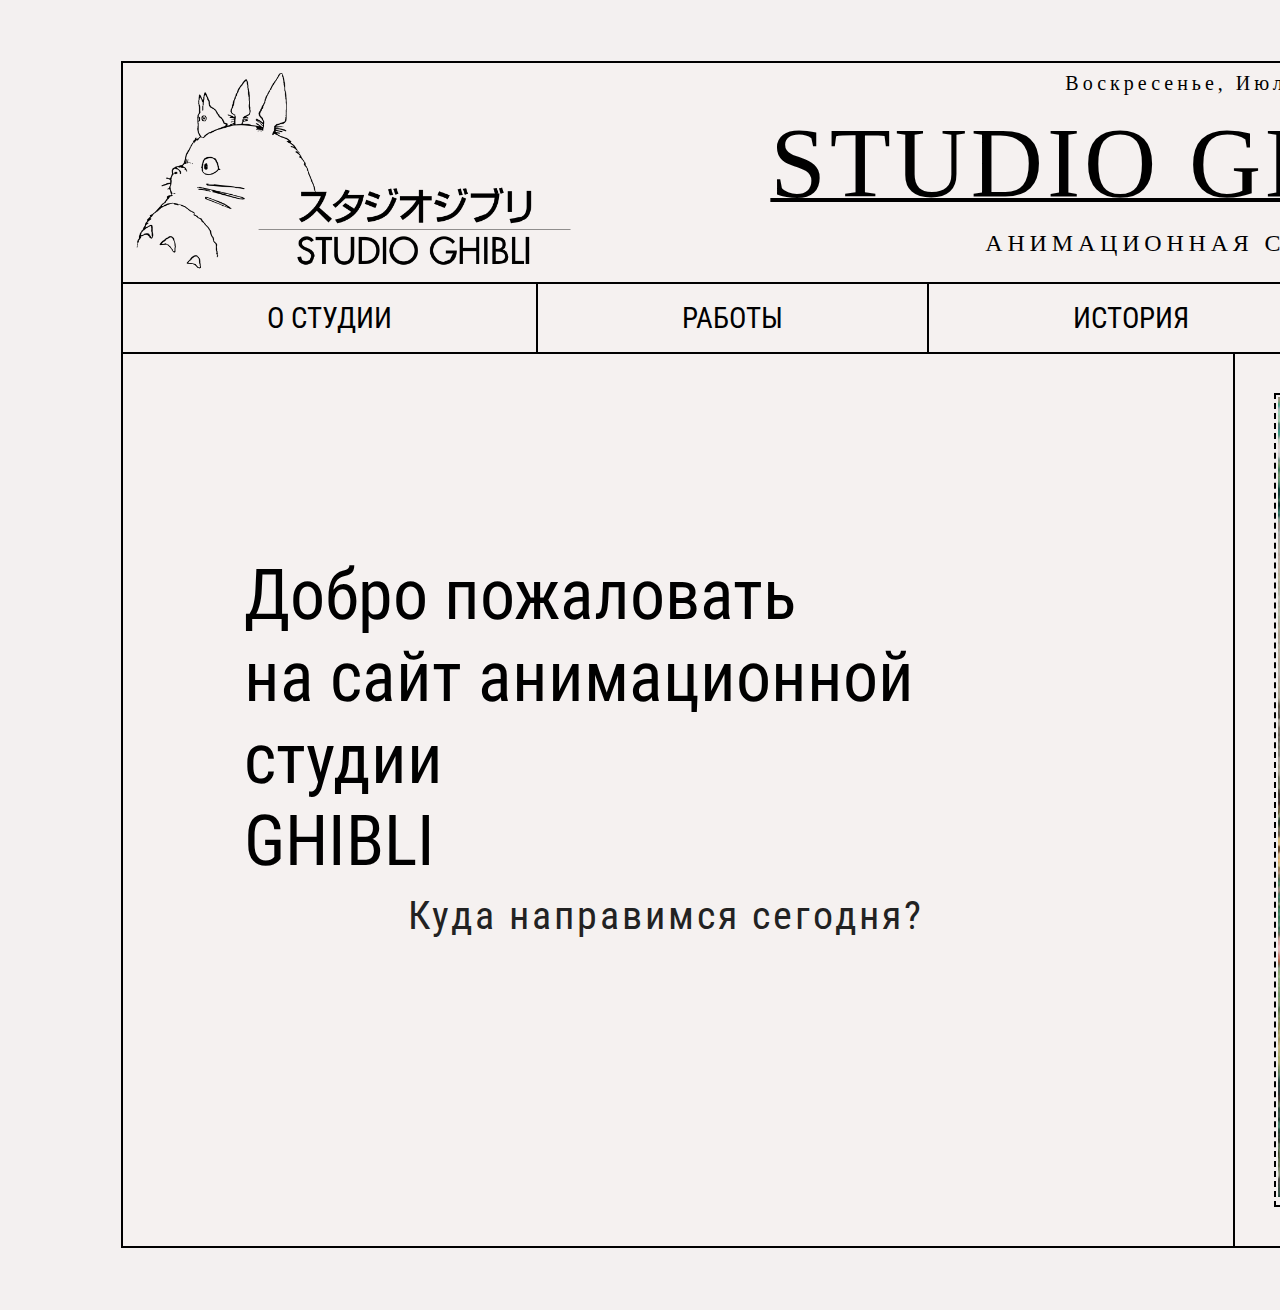
<file: index.html>
<!DOCTYPE html>
<html lang="en">
  <head>
    <meta charset="UTF-8" />

    <title>GhibliRUS</title>

    <style>
      @import url("https://fonts.googleapis.com/css2?family=Old+Standard+TT&family=Roboto+Condensed:wght@300;400&display=swap");
      @import url("https://fonts.googleapis.com/css2?family=Old+Standard+TT&family=Roboto+Condensed:wght@300&display=swap");
      li {
        list-style-type: none;
      }
      th {
        text-align: left;
        vertical-align: top;
      }
    </style>
    <link rel="stylesheet" href="style.css" />
  </head>
  <body>
    <header class="head" id="site-header">
      <section class="header-banner">
        <a class="header-logo" title="Home" href="index.html">
          <div class="logo image">
            <img
              src="./images/label.svg.png"
              weight="420"
              height="215"
              alt=""
              hrev="index.html"
            />
          </div>
        </a>
        <div class="header_banner_main">
          <lobo>
            <script language="javascript" type="text/javascript" class="date">
              var d = new Date();

              var day = new Array(
                "Воскресенье",
                "Понедельник",
                "Вторник",
                "Среда",
                "Четверг",
                "Пятница",
                "Суббота"
              );

              var month = new Array(
                "Январь",
                "Февраль",
                "Март",
                "Апрель",
                "Май",
                "Июнь",
                "Июль",
                "Август",
                "Сентябрь",
                "Октябрь",
                "Ноябрь",
                "Декабрь"
              );

              document.write(
                day[d.getDay()] +
                  ", " +
                  month[d.getMonth()] +
                  " " +
                  d.getDate() +
                  ", " +
                  " " +
                  d.getFullYear()
              );
            </script>
          </lobo>
          <p class="logo-text">STUDIO GHIBLI</p>
          <p class="under-text">АНИМАЦИОННАЯ СТУДИЯ</p>
        </div>
      </section>
      <section class="nav">
        <div class="nav_back">
          <a class="nav_link1" href="sec.html">О СТУДИИ</a>

          <a class="nav_link" href="third.html">РАБОТЫ</a>
          <a class="nav_link" href="fourth.html">ИСТОРИЯ</a>
          <a class="nav_link" href="fifth.html" 
            >ОБСУЖДЕНИЕ</a
          >
        </div>
      </section>
    </header>
    <div class="osnova"> 
      <p class="start-text"> 
        Добро пожаловать <br> на сайт анимационной студии <br> 
        GHIBLI </p> <br> <div class="topmen"> 
          <nav> 
            <ul class="topmenu"> 
              <li>
                <a href="" class="down">Куда направимся сегодня?</a> 
                <ul class="submenu"> 
                  <li><a class="nav_bot" href="sec.html">НЕМНОГО ИСТОРИИ</a></li> 
                  <li><a class="nav_bot" href="third.html">МУЛЬТФИЛЬМЫ</a></li> 
                  <li><a class="nav_bot" href="fourth.html">СОЗДАТЕЛЬ</a></li> 
                  <li><a class="nav_bot" href="fifth.html">РАЗГОВОРЫ</a></li> 
                </ul> 
              </li> 
              </nav> 
            </div> 
            <div class="site-right"> 
                  <div class="in-box"> 
                    <div class="hover_im">
                    <img src="./images/images/glavnaya/1.jpg" alt="" class="hover_im_scale"/> 
                  </div>
                  </div> 
                </div> 
              
  </body>
</html>
</file>
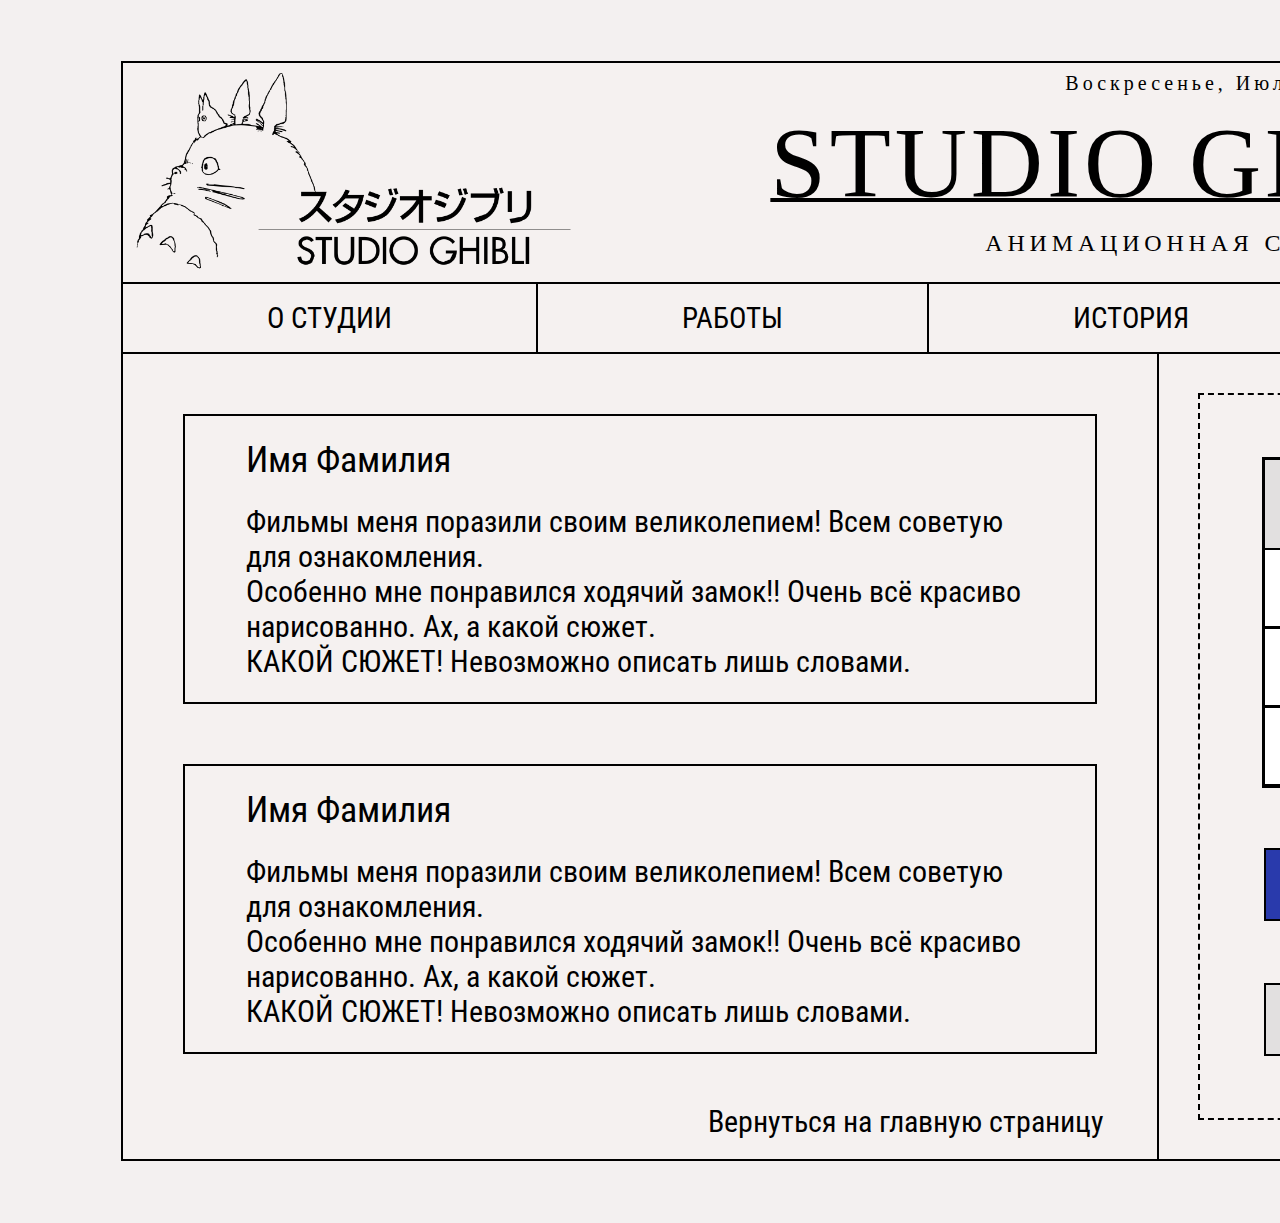
<file: fifth.html>
<!DOCTYPE html>
<html lang="en">
  <head>
    <meta charset="UTF-8" />

    <title>GhibliRUS</title>

    <style>
      @import url("https://fonts.googleapis.com/css2?family=Old+Standard+TT&family=Roboto+Condensed:wght@300;400&display=swap");
      @import url("https://fonts.googleapis.com/css2?family=Old+Standard+TT&family=Roboto+Condensed:wght@300&display=swap");
      li {
        list-style-type: none;
      }
      th {
        text-align: left;
        vertical-align: top;
      }
    </style>
    <link rel="stylesheet" href="style.css" />
  </head>
  <body>
    <header class="head" id="site-header">
      <section class="header-banner">
        <a class="header-logo" title="Home" href="index.html">
          <div class="logo image">
            <img
              src="./images/label.svg.png"
              weight="420"
              height="215"
              alt=""
              hrev="index.html"
            />
          </div>
        </a>
        <div class="header_banner_main">
          <lobo>
            <script language="javascript" type="text/javascript" class="date">
              var d = new Date();

              var day = new Array(
                "Воскресенье",
                "Понедельник",
                "Вторник",
                "Среда",
                "Четверг",
                "Пятница",
                "Суббота"
              );

              var month = new Array(
                "Январь",
                "Февраль",
                "Март",
                "Апрель",
                "Май",
                "Июнь",
                "Июль",
                "Август",
                "Сентябрь",
                "Октябрь",
                "Ноябрь",
                "Декабрь"
              );

              document.write(
                day[d.getDay()] +
                  ", " +
                  month[d.getMonth()] +
                  " " +
                  d.getDate() +
                  ", " +
                  " " +
                  d.getFullYear()
              );
            </script>
          </lobo>
          <p class="logo-text">STUDIO GHIBLI</p>
          <p class="under-text">АНИМАЦИОННАЯ СТУДИЯ</p>
        </div>
      </section>
      <section class="nav">
        <div class="nav_back">
          <a class="nav_link1" href="sec.html">О СТУДИИ</a>

          <a class="nav_link" href="third.html">РАБОТЫ</a>
          <a class="nav_link" href="fourth.html">ИСТОРИЯ</a>
          <a class="nav_link" href="fifth.html" style="color: #168145"
            >ОБСУЖДЕНИЕ</a
          >
        </div>
      </section>
    </header>
    <div class="osnova">
      <div class="site-inner">
        <div class="top_form">
          <p class="zagolovok">Имя Фамилия</p>
          <p class="small-text">
            Фильмы меня поразили своим великолепием! Всем советую для
            ознакомления. <br />
            Особенно мне понравился ходячий замок!! Очень всё красиво
            нарисованно. Ах, а какой сюжет. <br />
            КАКОЙ СЮЖЕТ! Невозможно описать лишь словами.
          </p>
        </div>
        <div class="bot_form">
          <p class="zagolovok">Имя Фамилия</p>
          <p class="small-text">
            Фильмы меня поразили своим великолепием! Всем советую для
            ознакомления. <br />
            Особенно мне понравился ходячий замок!! Очень всё красиво
            нарисованно. Ах, а какой сюжет. <br />
            КАКОЙ СЮЖЕТ! Невозможно описать лишь словами.
          </p>
        </div>
        <a class="back-to-index" title="Home" href="index.html"
          >Вернуться на главную страницу</a
        >
      </div>
      <div class="site-right">
        <div class="in-box">
          <form action="" class="ffoorm" method="post">
            <a name="form"></a>
            <div class="f_">
              <p class="avtor">АВТОРИЗАЦИЯ</p>
              <div class="form_item">
                <label for="formName" class="form_label"></label>
                <input
                  type="text"
                  id="formName"
                  class="form_input"
                  placeholder="Ваше имя*"
                  required
                />
                <input
                  type="text"
                  id="formName"
                  class="form_input"
                  required
                  placeholder="Ваша Фамилия*"
                />
                <input
                  type="text"
                  id="formName"
                  class="form_input"
                  required
                  placeholder="Email*"
                />
              </div>
            </div>

            <button class="button">ВОЙТИ</button>
          </form>
          <button class="button_2">РЕГИСТРАЦИЯ</button>
        </div>
      </div>
    </div>
  </body>
</html>
</file>
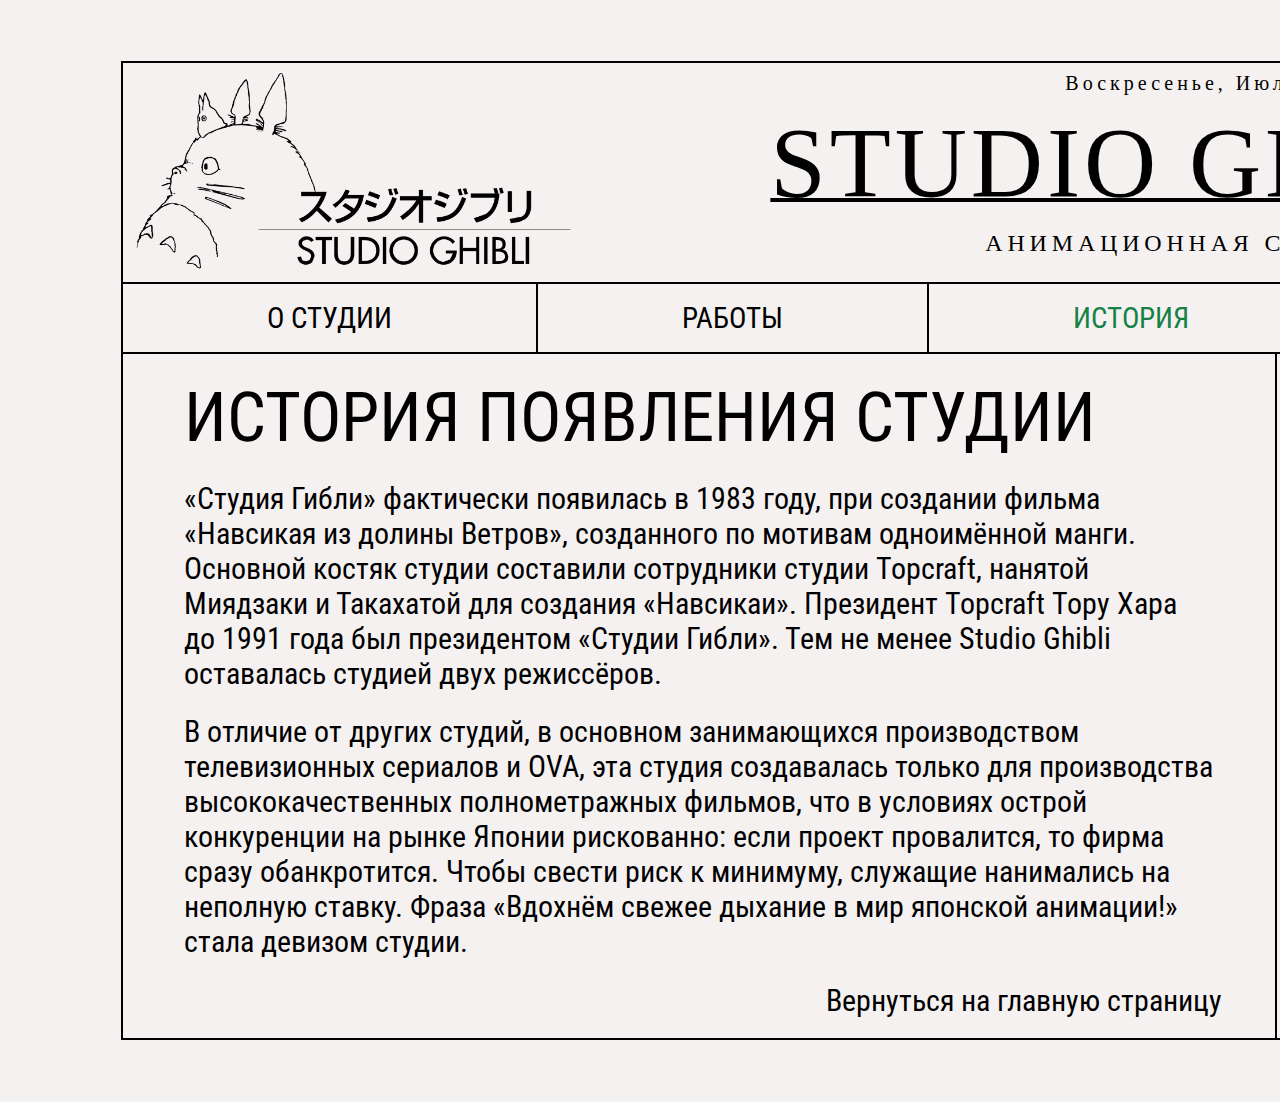
<file: fourth.html>
<!DOCTYPE html>
<html lang="en">
  <head>
    <meta charset="UTF-8" />

    <title>GhibliRUS</title>

    <style>
     @import url('https://fonts.googleapis.com/css2?family=Old+Standard+TT&family=Roboto+Condensed:wght@300;400&display=swap');
     @import url("https://fonts.googleapis.com/css2?family=Old+Standard+TT&family=Roboto+Condensed:wght@300&display=swap");
    li{
        list-style-type: none;
    }
    th{
        text-align: left;
        vertical-align: top;
    }
    
    </style>
    <link rel="stylesheet" href="style.css" />
 

  </head>
  <body>
    <header class="head" id="site-header">
      <section class="header-banner">
        <a class="header-logo" title="Home" href="index.html">
          <div class="logo image" >
            <img src="./images/label.svg.png" weight="420" height="215" alt="" hrev="index.html" />
          </div>
        </a>
        <div class="header_banner_main">
            <lobo>
                <script language="javascript" type="text/javascript" class="date">
                    var d = new Date();
                
                    var day=new Array("Воскресенье","Понедельник","Вторник",
                "Среда","Четверг","Пятница","Суббота");
                
                    var month=new Array("Январь","Февраль","Март","Апрель","Май","Июнь",
                "Июль","Август","Сентябрь","Октябрь","Ноябрь","Декабрь");
                
                    document.write(day[d.getDay()]+", "  + month[d.getMonth() ]+" "+d.getDate()+ ", "
                + " " + d.getFullYear() );
                </script>
            </lobo>
          <p class="logo-text">STUDIO GHIBLI</p>
          <p class="under-text">АНИМАЦИОННАЯ СТУДИЯ</p>
        </div>
    </section>
        <section class="nav">
            <div class="nav_back">
              <a class="nav_link1" href="sec.html">О СТУДИИ</a>
              
              <a class="nav_link" href="third.html" >РАБОТЫ</a>
              <a class="nav_link" href="fourth.html"style="color: #168145;">ИСТОРИЯ</a>
              <a class="nav_link" href="fifth.html">ОБСУЖДЕНИЕ</a>
            </div>
            
          </section>
      
    </header>
    <div class="osnova">
    <div class="site-inner" >
    <p class="big-text">ИСТОРИЯ ПОЯВЛЕНИЯ СТУДИИ</р>
        <p class="small-text">«Студия Гибли» фактически появилась в 1983 году, при создании фильма «Навсикая из долины Ветров», созданного по мотивам одноимённой манги. Основной костяк студии составили сотрудники студии Topcraft, нанятой Миядзаки и Такахатой для создания «Навсикаи». Президент Topcraft Тору Хара до 1991 года был президентом «Студии Гибли». Тем не менее Studio Ghibli оставалась студией двух режиссёров.</p>
          <p class="small-text">В отличие от других студий, в основном занимающихся производством телевизионных сериалов и OVA, эта студия создавалась только для производства высококачественных полнометражных фильмов, что в условиях острой конкуренции на рынке Японии рискованно: если проект провалится, то фирма сразу обанкротится. Чтобы свести риск к минимуму, служащие нанимались на неполную ставку. Фраза «Вдохнём свежее дыхание в мир японской анимации!» стала девизом студии.</p>
    
          <a class="back-to-index" title="Home" href="index.html" >Вернуться на главную страницу</a>
        
      </div>
        <div class="site-right">
            <div class="in-box">
                <img class="img_" src="./images/mia.jpg">
                <p class="small-text-right">Хаяо Миадзаки</p>
            
            </div>
        </div>
    </div>
  </body>
</html>
</file>
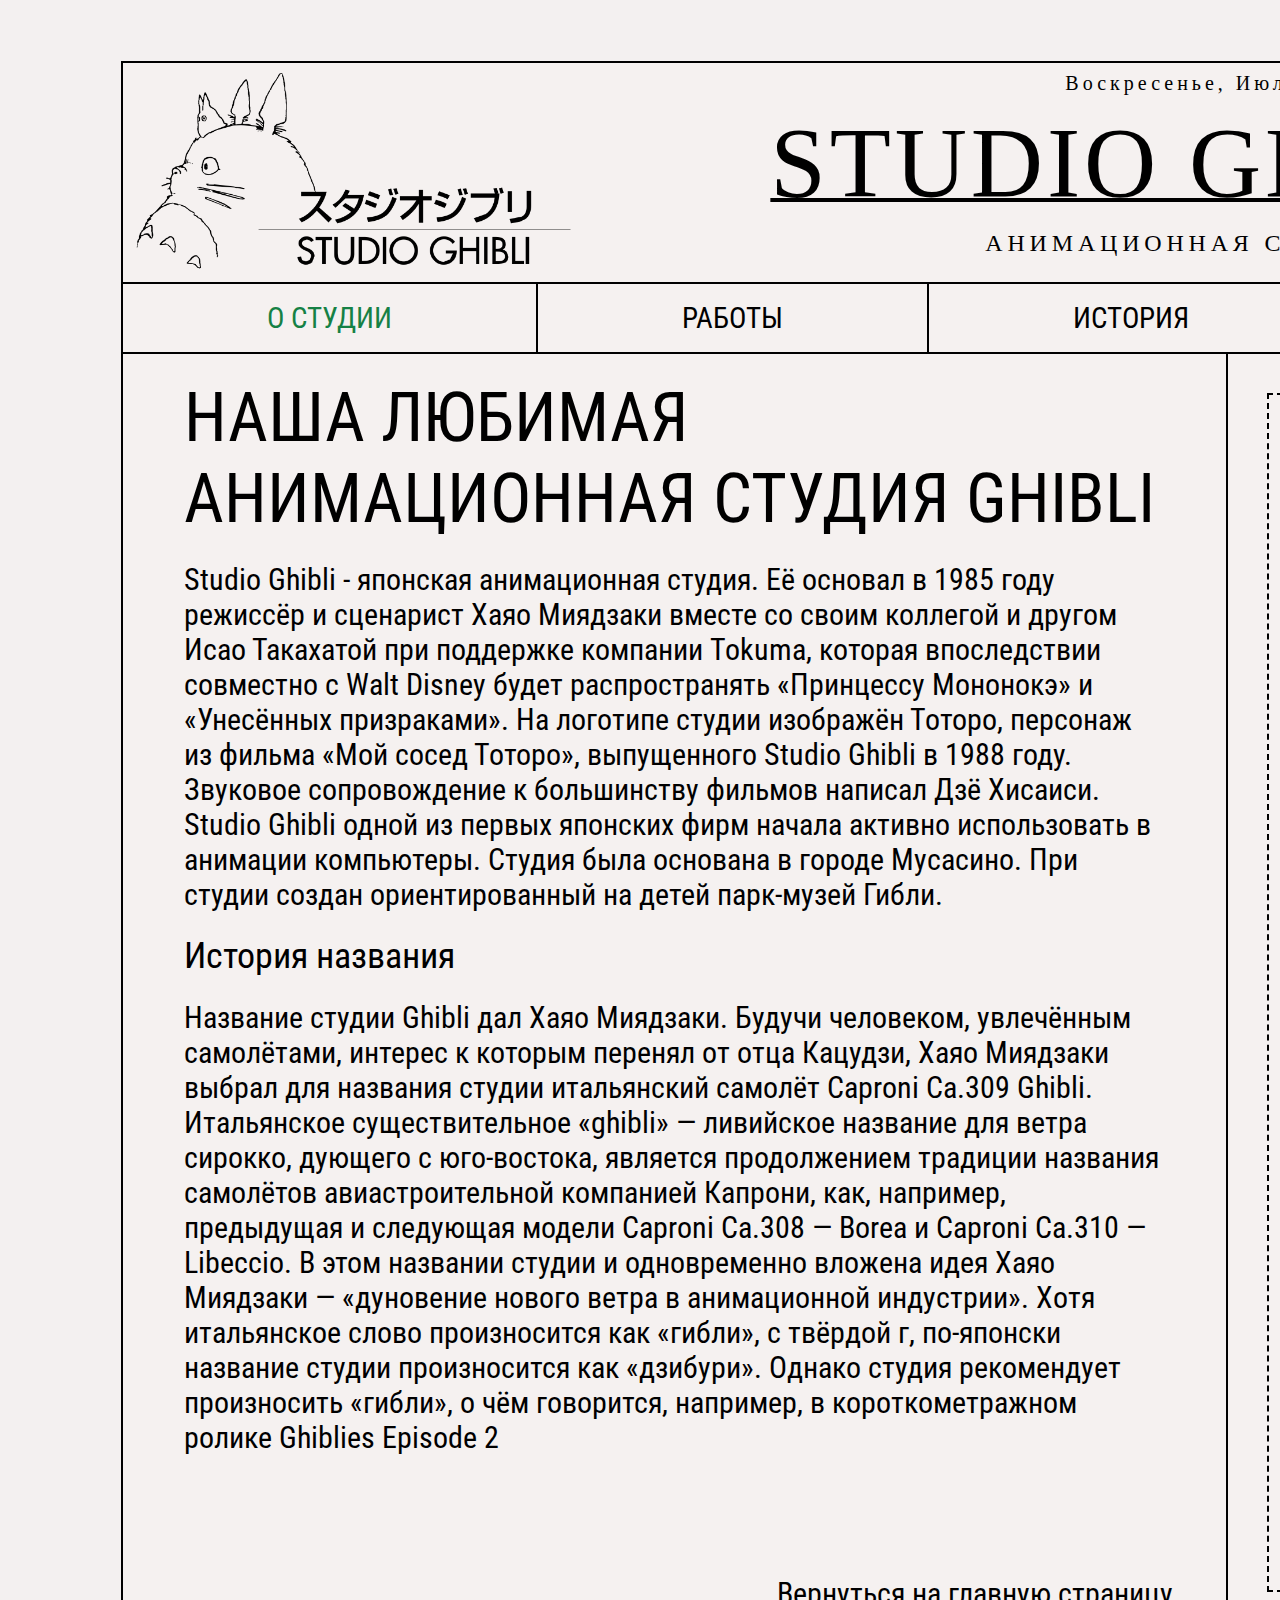
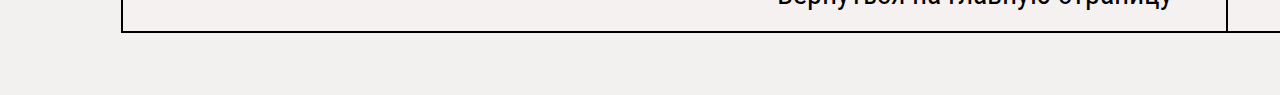
<file: sec.html>
<!DOCTYPE html>
<html lang="en">
  <head>
    <meta charset="UTF-8" />

    <title>GhibliRUS</title>

    <style>
     @import url('https://fonts.googleapis.com/css2?family=Old+Standard+TT&family=Roboto+Condensed:wght@300;400&display=swap');
     @import url("https://fonts.googleapis.com/css2?family=Old+Standard+TT&family=Roboto+Condensed:wght@300&display=swap");
    li{
        list-style-type: none;
    }
    th{
        text-align: left;
        vertical-align: top;
    }
    
    </style>
    <link rel="stylesheet" href="style.css" />
 

  </head>
  <body>
    <header class="head" id="site-header">
      <section class="header-banner">
        <a class="header-logo" title="Home" href="index.html">
          <div class="logo image" >
            <img src="./images/label.svg.png" weight="420" height="215" alt="" hrev="index.html" />
          </div>
        </a>
        <div class="header_banner_main">
            <lobo>
                <script language="javascript" type="text/javascript" class="date">
                    var d = new Date();
                
                    var day=new Array("Воскресенье","Понедельник","Вторник",
                "Среда","Четверг","Пятница","Суббота");
                
                    var month=new Array("Январь","Февраль","Март","Апрель","Май","Июнь",
                "Июль","Август","Сентябрь","Октябрь","Ноябрь","Декабрь");
                
                    document.write(day[d.getDay()]+", "  + month[d.getMonth() ]+" "+d.getDate()+ ", "
                + " " + d.getFullYear() );
                </script>
            </lobo>
          <p class="logo-text">STUDIO GHIBLI</p>
          <p class="under-text">АНИМАЦИОННАЯ СТУДИЯ</p>
        </div>
      </section>
      <section class="nav">
        <div class="nav_back">
          <a class="nav_link1" href="sec.html" style="color: #168145;">О СТУДИИ</a>
          
          <a class="nav_link" href="third.html">РАБОТЫ</a>
          <a class="nav_link" href="fourth.html">ИСТОРИЯ</a>
          <a class="nav_link" href="fifth.html">ОБСУЖДЕНИЕ</a>
        </div>
        
      </section>
      
    </header>
    <div class="osnova">
    <div class="site-inner">
    <p class="big-text">НАША ЛЮБИМАЯ <br> АНИМАЦИОННАЯ СТУДИЯ GHIBLI</р>
        <p class="small-text">Studio Ghibli - японская анимационная студия. Её основал в 1985 году режиссёр и сценарист Хаяо Миядзаки вместе со своим коллегой и другом Исао Такахатой при поддержке компании Tokuma, которая впоследствии совместно с Walt Disney будет распространять «Принцессу Мононокэ» и «Унесённых призраками». На логотипе студии изображён Тоторо, персонаж из фильма «Мой сосед Тоторо», выпущенного Studio Ghibli в 1988 году. Звуковое сопровождение к большинству фильмов написал Дзё Хисаиси. Studio Ghibli одной из первых японских фирм начала активно использовать 
          в анимации компьютеры. Студия была основана в городе Мусасино. При студии создан ориентированный на детей парк-музей Гибли.</p>
          <p class="zagolovok">История названия</p>
          <p class="small-text">Название студии Ghibli дал Хаяо Миядзаки. Будучи человеком, увлечённым самолётами, интерес к которым перенял от отца Кацудзи, Хаяо Миядзаки выбрал для названия студии итальянский самолёт Caproni Ca.309 Ghibli.
            Итальянское существительное «ghibli» — ливийское название для ветра сирокко, дующего с юго-востока, является продолжением традиции названия самолётов авиастроительной компанией Капрони, как, например, предыдущая и следующая модели Caproni Ca.308 — Borea и Caproni Ca.310 — Libeccio. В этом названии студии и одновременно вложена идея Хаяо Миядзаки — «дуновение нового ветра в анимационной индустрии».
            Хотя итальянское слово произносится как «гибли», с твёрдой г, по-японски название студии произносится как «дзибури». Однако студия рекомендует произносить «гибли», о чём говорится, например, в короткометражном ролике Ghiblies Episode 2</p>
    
      
         <a class="back-to-index" title="Home" href="index.html" >Вернуться на главную страницу</a>
    </div>
        <div class="site-right">
            <div class="in-box">
              <img class="img_" src="./images/label_color.gif">
            <table class="left-t">
              
                <tbody>
                <tr><th>Тип</th><td>Кабусики гайся</td></tr>
               <tr><th>Основание</th><td>1985</td></tr>
            <tr><th>Предшественник</th><td>Topcraft</td></tr>
        <tr><th>Основатели</th><td>Хаяо Миадзаки, Исао Такахата, Тосио Судзуки и Ясуёси Токума</td></tr>
    <tr><th>Расположение</th><td>Япония</td></tr>
<tr><th>Ключевые фигуры</th><td>Хаяо Миадзаки (директор), Тосио Судзуки (исполнительный директор), Киёфуми Накадзима (президент), Кодзи Хосино (председатель)</td></tr>
<tr><th>Отрасль</th><td>мультипликация</td></tr>
<tr><th>Продукция</th><td>аниме и анимация</td></tr>
<tr><th>Операционная прибыль</th><td>1 426 000 000</td></tr>
<tr><th>Чистая прибыль</th><td>15 770 000 000</td></tr>
<tr><th>Число сотрудников</th><td>150 (2016)</td></tr>
<tr><th>Материнская компания</th><td>Tokuma Shoten</td></tr>
<tr><th>Оффициальный сайт</th><td><a class="jp" target="_blank" href="https://www.ghibli.jp">ghibli.jr</a></td></tr>
</tbody>
</table>
            </div>
        </div>
      </div>
  </body>
</html>
</file>
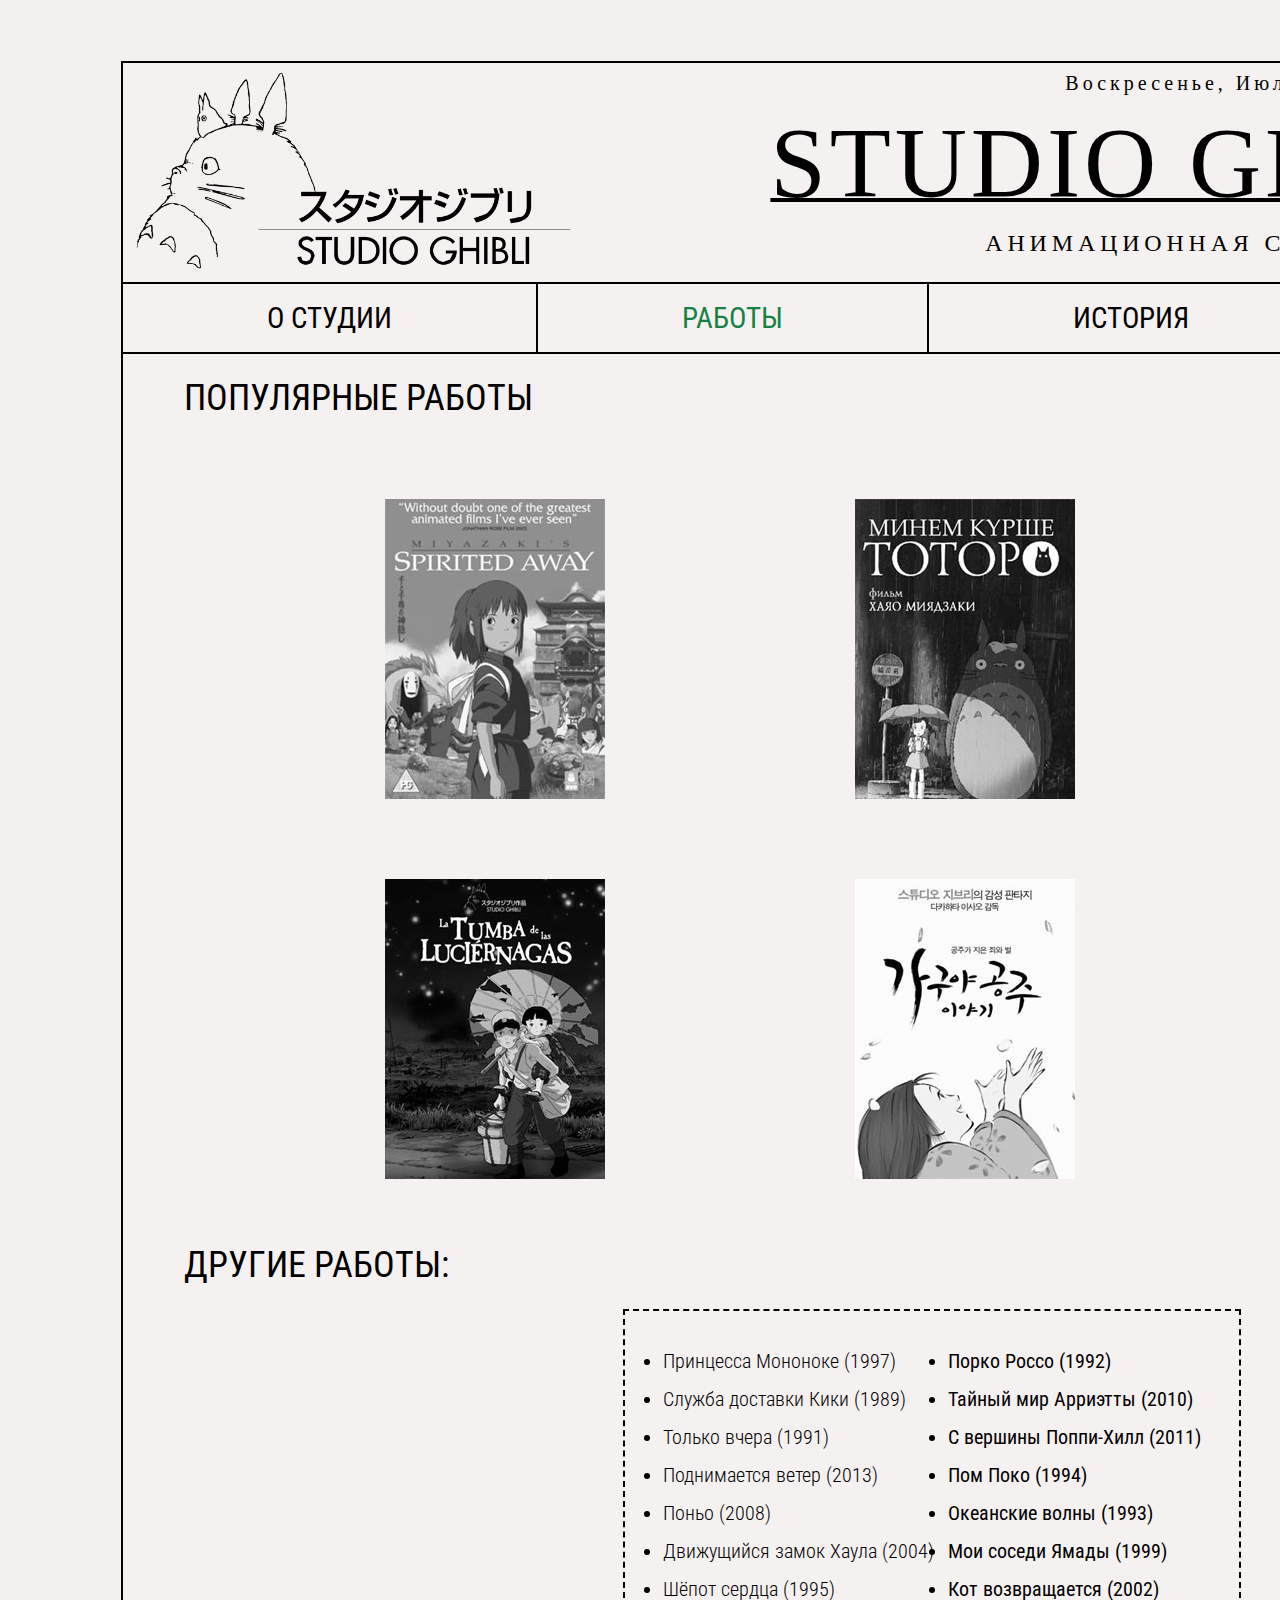
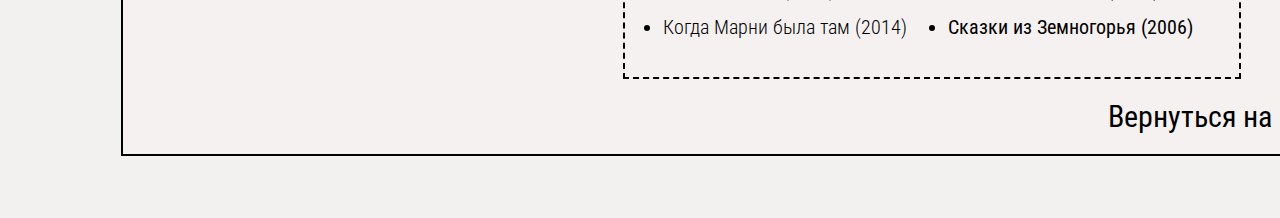
<file: third.html>
<!DOCTYPE html>
<html lang="en">
  <head>
    <meta charset="UTF-8" />

    <title>GhibliRUS</title>

    <style>
      @import url("https://fonts.googleapis.com/css2?family=Old+Standard+TT&family=Roboto+Condensed:wght@300;400&display=swap");
      @import url("https://fonts.googleapis.com/css2?family=Old+Standard+TT&family=Roboto+Condensed:wght@300&display=swap");
      li {
        list-style-type: disc;
      }
      th{
        text-align: left;
        vertical-align: top;
        
      }
    </style>
    <link rel="stylesheet" href="style.css" />
  </head>
  <body>
    <header class="head" id="site-header">
      <section class="header-banner">
        <a class="header-logo" title="Home" href="index.html">
          <div class="logo image">
            <img
              src="./images/label.svg.png"
              weight="420"
              height="215"
              alt=""
              hrev="index.html"
            />
          </div>
        </a>
        <div class="header_banner_main">
          <lobo>
            <script language="javascript" type="text/javascript" class="date">
              var d = new Date();

              var day = new Array(
                "Воскресенье",
                "Понедельник",
                "Вторник",
                "Среда",
                "Четверг",
                "Пятница",
                "Суббота"
              );

              var month = new Array(
                "Январь",
                "Февраль",
                "Март",
                "Апрель",
                "Май",
                "Июнь",
                "Июль",
                "Август",
                "Сентябрь",
                "Октябрь",
                "Ноябрь",
                "Декабрь"
              );

              document.write(
                day[d.getDay()] +
                  ", " +
                  month[d.getMonth()] +
                  " " +
                  d.getDate() +
                  ", " +
                  " " +
                  d.getFullYear()
              );
            </script>
          </lobo>
          <p class="logo-text">STUDIO GHIBLI</p>
          <p class="under-text">АНИМАЦИОННАЯ СТУДИЯ</p>
        </div>
      </section>
      <section class="nav">
        <div class="nav_back">
          <a class="nav_link1" href="sec.html">О СТУДИИ</a>

          <a class="nav_link" href="third.html" style="color: #168145"
            >РАБОТЫ</a
          >
          <a class="nav_link" href="fourth.html">ИСТОРИЯ</a>
          <a class="nav_link" href="fifth.html">ОБСУЖДЕНИЕ</a>
        </div>
      </section>
    </header>
    <div class="osnova">
      <div class="site-inner">
        <p class="zagolovok">ПОПУЛЯРНЫЕ РАБОТЫ</p>
        <div class="im_p">
          <div class="disp_im">
            <div class="im_hov">
              <div class="images_">
                <div class="ab_text">УНЕСЁННЫЕ <br> ПРИЗРАКАМИ</div>
                <img src="./images/images/1.jpg" />
              </div>
              
            </div>
            <div class="im_hov">
              <div class="images_">
                <div class="ab_text2">МОЙ <br> СОСЕД <br>ТОТОРО</div>
                <img src="./images/images/2.jpg" />
              </div>
            </div>
            <div class="im_hov">
              <div class="images_">
                <div class="ab_text3">НЕБЕСНЫЙ <br> ЗАМОК <br>ЛАПУТА</div>
                <img src="./images/images/3.jpg" />
              </div>
            </div>
          </div>
          <div class="disp_im">
            <div class="im_hov">
              <div class="images_">
                <div class="ab_text4">МОГИЛА <br> СВЕТЛЯЧКОВ</div>
                <img src="./images/images/4.jpg" />
              </div>
            </div>
            <div class="im_hov">
              <div class="images_">
                <div class="ab_text5">СКАЗАНИЕ <br> О <br> ПРИНЦЕССЕ <br> КАГУЯ</div>
                <img src="./images/images/5.jpg" />
              </div>
            </div>
            <div class="im_hov">
              <div class="images_">
                <div class="ab_text6">НАВСИКАЯ <br> ИЗ <br>ДОЛИНЫ <br> ВЕТРОВ</div>
                <img src="./images/images/6.jpg" />
              </div>
            </div>
          </div>
        </div>
<div class="bot">
<p class="zagolovok">ДРУГИЕ РАБОТЫ:</p>
<table class="table_3">
<tbody>
  <tr><th><li> Принцесса Мононоке (1997)</li></th><td><li>Порко Россо (1992)</li></td></tr>
  <tr><th><li> Служба доставки Кики (1989)</li></th><td><li>Тайный мир Арриэтты (2010)</li></td></tr>
  <tr><th><li>Только вчера (1991)</li></th><td><li>С вершины Поппи-Хилл (2011)</li></td></tr>
  <tr><th><li> Поднимается ветер (2013)</li></th><td><li>Пом Поко (1994)</li></td></tr>
  <tr><th><li> Поньо (2008)</li></th><td><li>Океанские волны (1993)</li></td></tr>
  <tr><th><li> Движущийся замок Хаула (2004)</li></th><td><li>Мои соседи  Ямады (1999)</li></td></tr>
  <tr><th><li> Шёпот сердца (1995)</li></th><td><li>Кот возвращается (2002)</li></td></tr>
  <tr><th><li> Когда Марни была там (2014)</li></th><td><li>Сказки из Земногорья (2006)</li></td></tr>
</tbody>
</table>
<a class="back-to-index" title="Home" href="index.html">Вернуться на главную страницу</a>
      </div>
    </div>
  </div>
  </body>
</html>
</file>
<file: style.css>
body {
  margin: 0;
  background-color: #f3f0f0;
  background-attachment: fixed;
  padding-right: 62px;
}
html {
  margin-bottom: 62px;
}
h1 {
  font-size: 100px;
}
h4 {
  font-size: 29px;
}
h5 {
  font-size: 24 px;
}
h6 {
  font-size: 20px;
}
/*header*/

.header-banner {
  background-color: #f5f1f0;
  display: flex;

  margin: 61px 121px -2px;
  border: 2px black solid;
  width: 1678px;
}
.header_banner_main {
  font-family: "Old Standard TT", serif;
  font-size: 16px;
  letter-spacing: calc(1em / 5);
  padding: 9px 0px;
}
lobo {
  margin-left: 480px;
  font-family: "Old Standard TT", serif;
  font-size: 20px;
  letter-spacing: calc(1em / 5);
}

.logo-text {
  font-size: 100px;
  margin: 10px 185px;
  text-decoration: underline;
  text-decoration-thickness: 4px;
  letter-spacing: calc(1em / 26);
}

.under-text {
  font-size: 24px;
  letter-spacing: calc(1em / 5);
  margin: 0px 0px 15px 400px;
}

/* Nav */
.nav {
  margin-left: 121px;
  width: 1678px;
  border: 2px black solid;
}
.nav_link1 {
  font-family: "Roboto Condensed", sans-serif;
  font-size: 29px;
  display: inline-block;
  position: relative;
  color: black;
  text-decoration: none;

  padding: 17px 144px;
}
.nav_link {
  font-family: "Roboto Condensed", sans-serif;
  font-size: 29px;
  display: inline-block;
  position: relative;
  color: black;
  text-decoration: none;
  border-left: 2px black solid;
  padding: 17px 144px;
}
.nav_back {
  width: 100%;
  background-color: #f5f1f0;
  display: flex;
  flex-wrap: wrap;
  margin: 0px 0px -2px;
  width: 1678px;
  text-align: center;
  flex: 1;
  list-style: none;
  position: relative;
}

.nav_link1:hover {
  color: #168145;
}

.nav_link:hover {
  color: #168145;
}

/*site*/
.osnova {
  margin: 0px 0px 0px 121px;
  background-color: #f5f1f0;
  display: flex;
  border: 2px black solid;
  position: relative;
  width: 1678px;
}

th {
  font-weight: 300;
}

td,
th {
  padding: 6px;
}

/*text*/
.big-text {
  font-size: 69px;
  font-family: "Roboto Condensed", sans-serif;
  margin: 23px 61px;
}
.small-text {
  font-size: 30px;
  margin: 23px 61px;
  font-family: "Roboto Condensed", sans-serif;
}

.zagolovok {
  font-size: 36px;
  font-family: "Roboto Condensed", sans-serif;
  margin: 23px 61px;
}

.site-inner {
  position: relative;
}
.back-to-index {
  text-decoration: none;
  color: black;
  font-size: 30px;

  font-family: "Roboto Condensed", sans-serif;
  position: absolute;
  right: 53px;
  bottom: 20px;
}

.back-to-index:hover {
  color: #168145;
  text-decoration: underline;
}

/*right*/
.site-right {
  background-color: #f5f1f0;
  border-left: 2px black solid;
  padding: 39px;
  display: flex;
}
.left-t {
  font-family: "Roboto", sans-serif;
  font-size: 20px;
  margin: 45px 69px;
}
.in-box {
  border: 2px black;
  border-style: dashed;
  position: relative;
  padding: 2px 2px 0px 2px;
}

.img_ {
  margin: 43px 43px 0px 43px;
}

.small-text-right {
  font-family: "Roboto", sans-serif;
  font-size: 30px;

  text-decoration: underline;
  text-align: center;
}
/*3str*/
.im_p {
  margin: 65px 12px;
}
.disp_im {
  justify-content: space-between;
  display: flex;
  margin-top: 80px;
}
.im_hov {
  width: 220px;
  margin-left: 250px;
}
.im_hov:hover .images_ img {
  opacity: 0.2;
}

.im_hov:hover .ab_text {
  opacity: 1;
}
.images_ {
  background-color: #293aac;
  transition: transform 0.2s linear;
}

.images_ img {
  transition: opacity 0.1s linear;
  -webkit-filter: grayscale(100%); /* Safari 6.0 - 9.0 */
  filter: grayscale(100%);
  display: block;
}
.ab_text {
  font-size: 30px;
  color: #fcfeb5;
  font-family: "Roboto Condensed", sans-serif;
  text-align: center;
  text-transform: uppercase;
  position: absolute;
  top: 285px;
  left: 283px;
  transform: translate3d(0, -50%, 0);
  transition: opacity 0.1s linear;
}

.ab_text2 {
  font-size: 30px;
  color: #fcfeb5;
  font-family: "Roboto Condensed", sans-serif;
  text-align: center;
  text-transform: uppercase;
  position: absolute;
  top: 285px;
  left: 790px;
  transform: translate3d(0, -50%, 0);
  transition: opacity 0.1s linear;
}

.ab_text3 {
  font-size: 30px;
  color: #fcfeb5;
  font-family: "Roboto Condensed", sans-serif;
  text-align: center;
  text-transform: uppercase;
  position: absolute;
  top: 285px;
  left: 1243px;
  transform: translate3d(0, -50%, 0);
  transition: opacity 0.1s linear;
}

.ab_text4 {
  font-size: 30px;
  color: #fcfeb5;
  font-family: "Roboto Condensed", sans-serif;
  text-align: center;
  text-transform: uppercase;
  position: absolute;
  top: 680px;
  left: 287px;
  transform: translate3d(0, -50%, 0);
  transition: opacity 0.1s linear;
}

.ab_text5 {
  font-size: 30px;
  color: #fcfeb5;
  font-family: "Roboto Condensed", sans-serif;
  text-align: center;
  text-transform: uppercase;
  position: absolute;
  top: 680px;
  left: 765px;
  transform: translate3d(0, -50%, 0);
  transition: opacity 0.1s linear;
}

.ab_text6 {
  font-size: 30px;
  color: #fcfeb5;
  font-family: "Roboto Condensed", sans-serif;
  text-align: center;
  text-transform: uppercase;
  position: absolute;
  top: 680px;
  left: 1243px;
  transform: translate3d(0, -50%, 0);
  transition: opacity 0.1s linear;
}

.table_3 {
  font-family: "Roboto Condensed", sans-serif;
  font-size: 20px;
  margin-left: 500px;
  margin-bottom: 75px;
  border: 2px black dashed;
  padding: 30px;
}
.td .table_3 {
  font-weight: 300;
}

.top_form {
  border: 2px black solid;
  margin: 60px;
  width: 910px;
}

.bot_form {
  border: 2px black solid;
  margin: 60px;
  width: 910px;
  margin-bottom: 80px;
}
/*form*/
.f_ {
  margin: 60px;
  width: 426px;
  border: 3px black solid;
  background-color: #e2e0e0;
}
.avtor {
  font-size: 36px;
  font-family: "Roboto Condensed", sans-serif;
  margin: 23px 61px;
  text-align: center;
}
.form_item {
  text-align: center;
}
.form_label {
  text-align: center;
}

input {
  width: 386px;
  height: 56px;
  border-top: 2px black solid;
  border-left: none;
  border-right: none;
  border-bottom: 1px black solid;
}
input[type="text"] {
  padding: 10px;
  padding-left: 30px;
  text-align: left;
  font-family: "Roboto Condensed", sans-serif;
  font-size: 20px;
}
.button {
  background-color: #293aac;
  border: 2px black solid;
  color: white;
  padding: 2px;
  text-align: center;
  font-family: "Roboto Condensed", sans-serif;
  font-size: 40px;
  cursor: pointer;
  width: 432px;
  height: 73px;
  margin-left: 62px;
}

.button_2 {
  background-color: #e2e0e0;
  border: 2px black solid;
  color: black;
  padding: 2px;
  text-align: center;
  font-family: "Roboto Condensed", sans-serif;
  font-size: 40px;
  cursor: pointer;
  width: 432px;
  height: 73px;
  margin: 62px;
}

/*главная*/
.start-text {
  font-size: 70px;
  font-family: "Roboto Condensed", sans-serif;
  margin: 0px 105px 0px 121px;
  margin-top: 200px;
}

ul {
  list-style: none;
}

.topmen {
  position: absolute;
  bottom: 300px;
  left: 270px;
}
nav ul {
  list-style: none;
  margin: 0;
  padding: 0;
}
nav a {
  text-decoration: none;
  display: block;
  color: #222;
}
.topmenu > li {
  display: inline-block;
  position: relative;
}
.topmenu > li > a {
  position: relative;
  padding: 10px 15px;
  font-family: "Roboto Condensed", sans-serif;
  font-size: 40px;
  line-height: 1;
  letter-spacing: 3px;
}
.topmenu li:hover a:before {
  transform: translate(-50%, 0);
  opacity: 1;
}
.submenu {
  position: absolute;
  z-index: 4;
  left: 50%;
  top: 100%;
  width: 400px;
  padding: 15px 0 15px;
  margin-top: 5px;
  background: #65a882;
  border-radius: 5px;
  box-shadow: 0 0 30px rgba(0, 0, 0, 0.2);
  box-sizing: border-box;
  visibility: hidden;
  opacity: 0;
  transform: translate(-50%, 20px);
  transition: 0.3s;
}

.topmenu > li:hover .submenu {
  visibility: visible;
  opacity: 1;
  transform: translate(-50%, 0);
}
.submenu a {
  font-family: "Roboto Condensed", sans-serif;
  font-size: 30px;
  text-align: center;
  letter-spacing: 1px;
  padding: 5px 10px;
  transition: 0.3s linear;
}
.submenu a:hover {
  background: #e8e8e8;
}

.hover_im {
  overflow: hidden;
  display: inline-block;
}
.hover_im_scale img {
  transition: 0.3s;
  z-index: 4;

  transform: translate(-50%, 20px);
  transition: 0.3s;
  opacity: 1;
  transform: translate(-50%, 0);
}
.hover_im:hover img {
  transform: scale(1.2);
}
</file>
